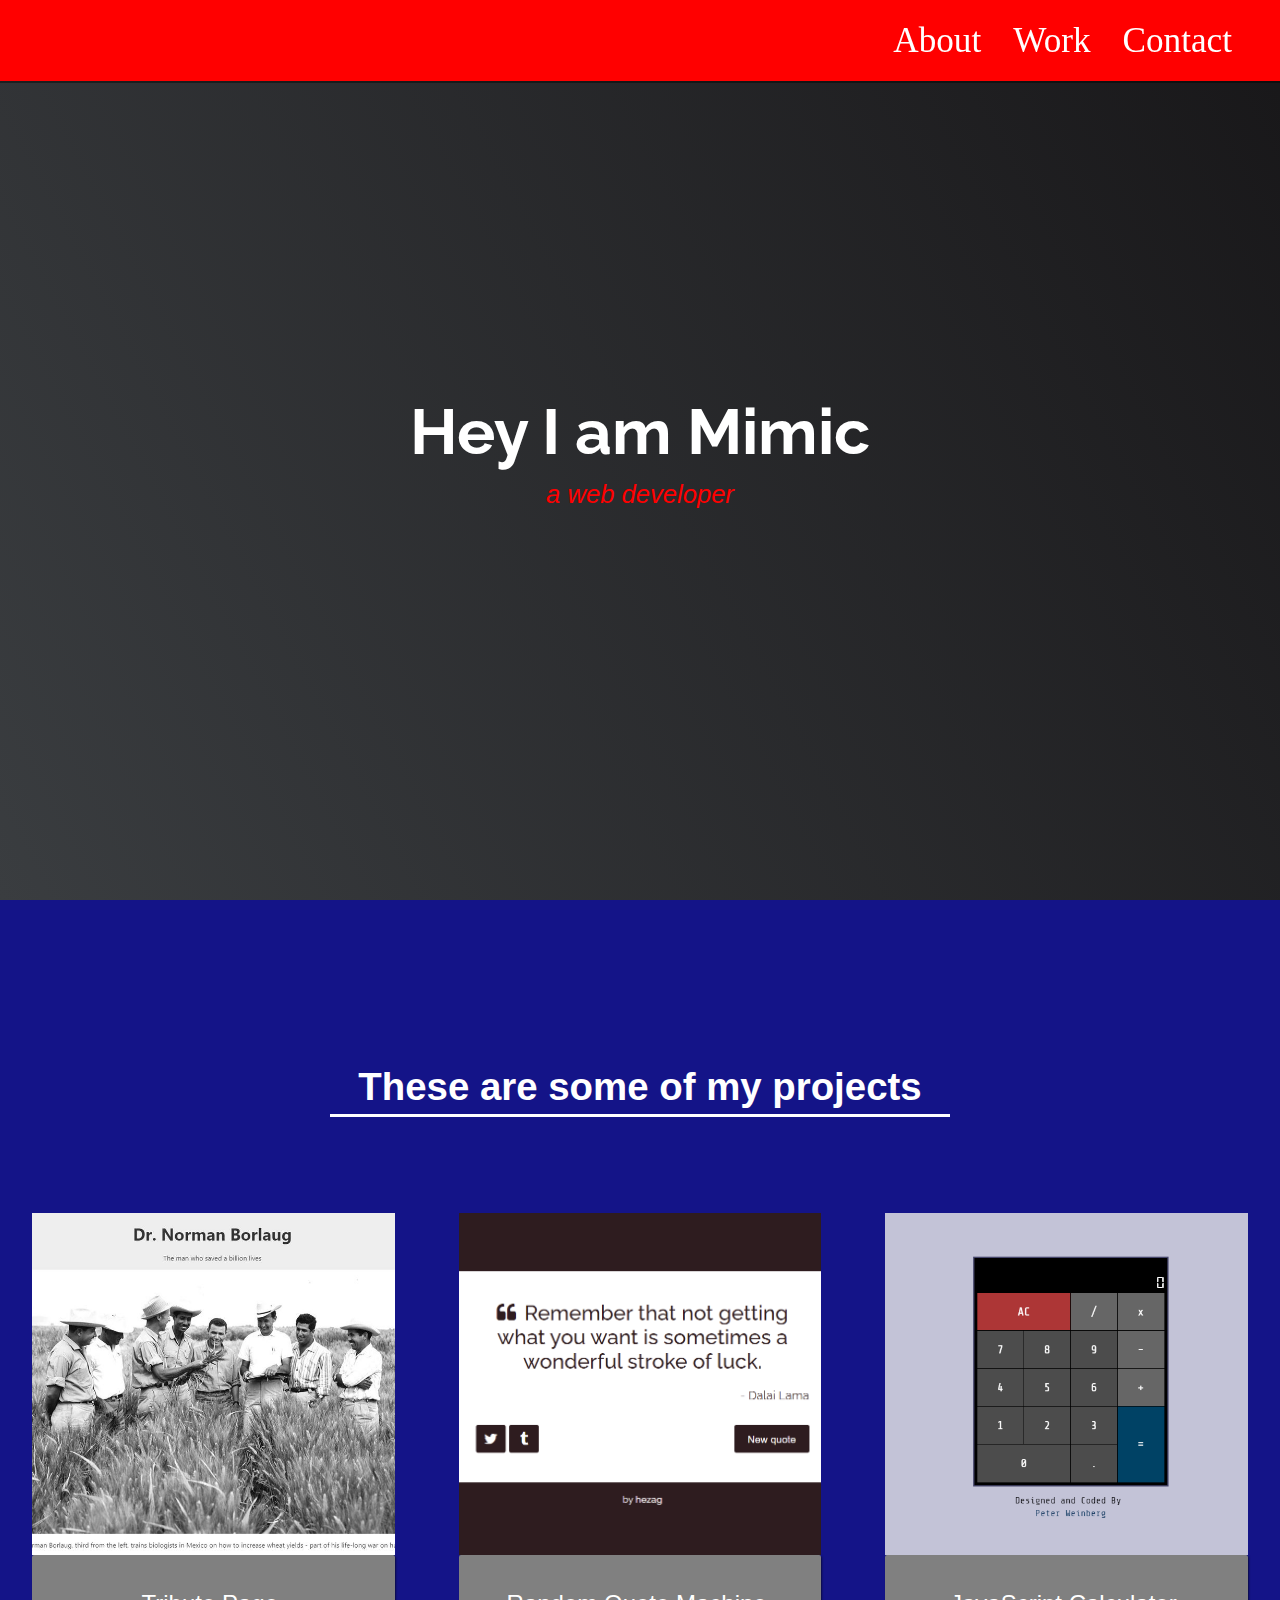
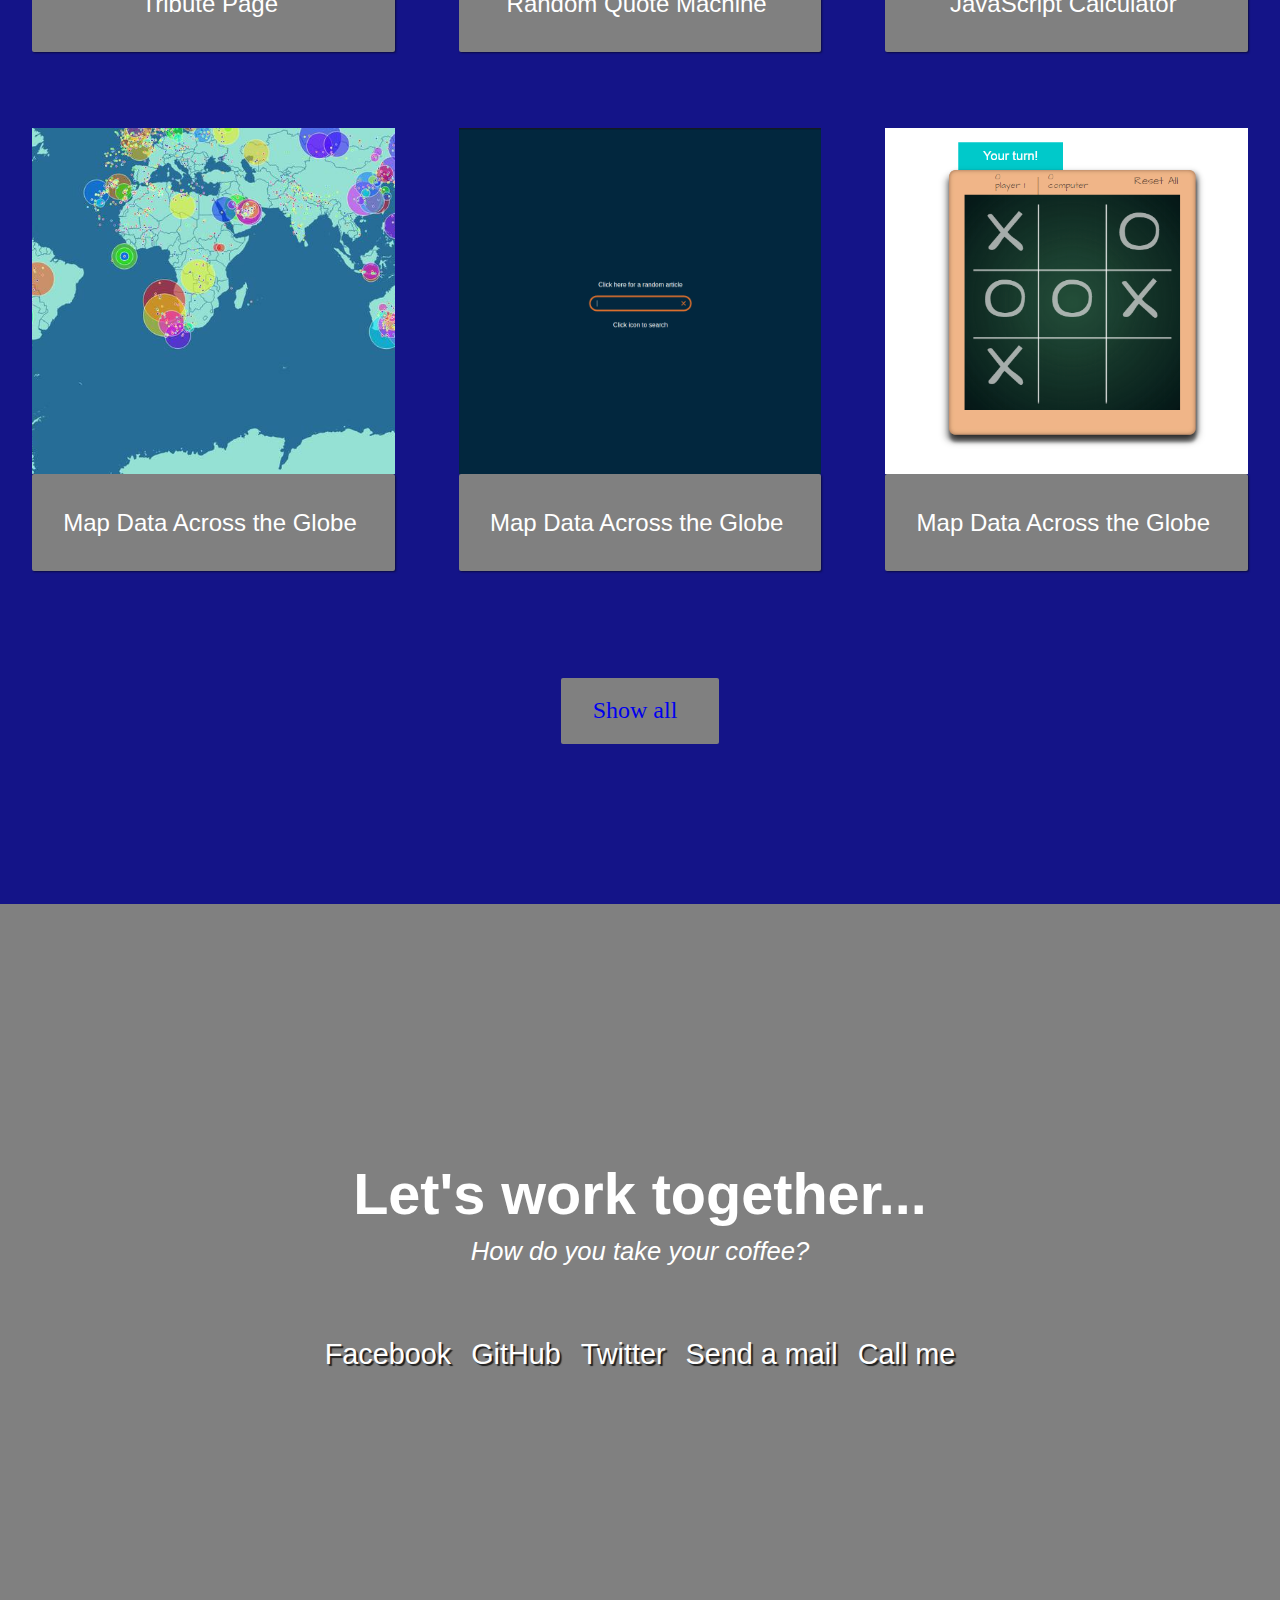
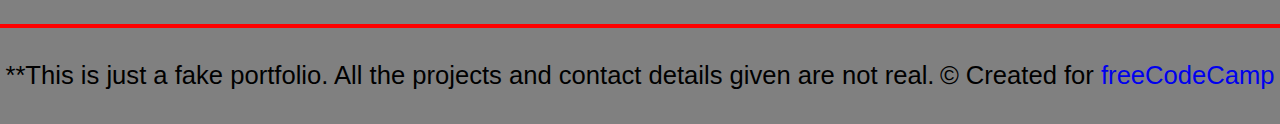
<file: index.html>
<!DOCTYPE html>
<html>
<head>
	<meta charset="utf-8">
	<meta name="viewport" content="width=device-width, initial-scale=1">
    <link rel="stylesheet" href="styles.css">
    <link
      rel="stylesheet"
      href="https://use.fontawesome.com/releases/v5.8.2/css/all.css"
      integrity="sha384-oS3vJWv+0UjzBfQzYUhtDYW+aPj2yciDJxpsK1OYPAYjqT085Qq/1cq5FLXAZQ7Ay"
      crossorigin="anonymous"
    />
    <link
      href="https://fonts.googleapis.com/css?family=Poppins:200i,300,400&display=swap"
      rel="stylesheet"
    />
    <link
      href="https://fonts.googleapis.com/css?family=Raleway:700&display=swap"
      rel="stylesheet"
    />
    
	<title>Portfolio</title>
</head>
<body>
    <header>
        <nav class="nav" id="navbar">
            <ul class="list">
                <li>
                    <a href="#">About</a>
                </li>
                <li>
                    <a href="#">Work</a>
                </li>
                <li>
                    <a href="#">Contact</a>
                </li>
            </ul>
        </nav>
    </header>
    <section class="sec1">
        
            <h1>Hey I am Mimic</h1>
            <p>a web developer</p>
        
    </section>
    <!--fin sec1-->
    <section class="sec2" id="projects">
        <div class="sec2-header">
            <h2>These are some of my projects</h2>
        </div>
        <div class="grid">
            <a href="https://https://codepen.io/freeCodeCamp/full/zNqgVx" target="_blank" class="href">
                <img src="image/tribute.jpg" class="image" alt="project">
                <p class="para-title">
                    <span class="code">&lt;</span>
                    Tribute Page
                    <span class="code">&#47;&gt;</span>
                </p>
            </a>
            <!--fin img1-->
            <a href="https://cdn.freecodecamp.org/testable-projects-fcc/images/random-quote-machine.png" target="_blank" class="href">
                <img src="image/random-quote-machine.png" class="image" alt="project">
                <p class="para-title">
                    <span class="code">&lt;</span>
                    Random Quote Machine
                    <span class="code">&#47;&gt;</span>
                </p>
            </a>
            <!--fin img2-->
            <a href="https://cdn.freecodecamp.org/testable-projects-fcc/images/calc.png" target="_blank" class="href">
                <img src="image/calc.png" class="image" alt="project">
                <p class="para-title">
                    <span class="code">&lt;</span>
                    JavaScript Calculator
                    <span class="code">&#47;&gt;</span>
                </p>
            </a>
            <!--fin img3-->
            <a href="https://cdn.freecodecamp.org/testable-projects-fcc/images/map.jpg" target="_blank" class="href">
                <img src="image/map.jpg" class="image" alt="project">
                <p class="para-title">
                    <span class="code">&lt;</span>
                    Map Data Across the Globe
                    <span class="code">&#47;&gt;</span>
                </p>
            </a>
            <!--fin img4-->
            <a href="https://cdn.freecodecamp.org/testable-projects-fcc/images/wiki.png" target="_blank" class="href">
                <img src="image/wiki.png" class="image" alt="project">
                <p class="para-title">
                    <span class="code">&lt;</span>
                    Map Data Across the Globe
                    <span class="code">&#47;&gt;</span>
                </p>
            </a>
            <!--fin img5-->
            <a href="https://cdn.freecodecamp.org/testable-projects-fcc/images/tic-tac-toe.png" target="_blank" class="href">
                <img src="image/tic-tac-toe.png" class="image" alt="project">
                <p class="para-title">
                    <span class="code">&lt;</span>
                    Map Data Across the Globe
                    <span class="code">&#47;&gt;</span>
                </p>
            </a>
            <!--fin img6-->
        </div>
        <div class="ref">
            <a href="https://codepen.io/FreeCodeCamp/" target="_blank" class="btn btn-show-all">Show all<i class="fas fa-chevron-right"></i></a>
        </div>
    </section>
    <!--fin sec2-->

    <section class="sec3" id="contact">
        <div class="sec3-header">
            <h2>Let's work together...</h2>
            <p>How do you take your coffee?</p>
          </div>
          <div class="link">
            <a href="https://facebook.com/freecodecamp" target="_blank" class="detail">
                <i class="fab fa-facebook-square"></i> Facebook
            </a>

            <a href="https://github.com/freecodecamp" target="_blank" class="detail" >
                <i class="fab fa-github"></i> GitHub
            </a>

            <a href="https://twitter.com/freecodecamp" target="_blank" class="detail">
                <i class="fab fa-twitter"></i> Twitter
            </a>

            <a href="example@example.com" target="_blank" class="detail">
                <i class="fas fa-at"></i> Send a mail
            </a>

            <a href="tel:555-555-5555" target="_blank" class="detail">
                <i class="fas fa-mobile-alt"></i> Call me
            </a>
          </div>
    </section>
    <!--fin sec3-->

    <footer>
        <p>
            **This is just a fake portfolio. All the projects and contact details
            given are not real.
        </p>
        <p>
            &copy; Created for
            <a href="https://www.freecodecamp.com/" target="_blank"
              >freeCodeCamp <i class="fab fa-free-code-camp"></i></a>
          </p>
    </footer>
</body>
</html>
</file>
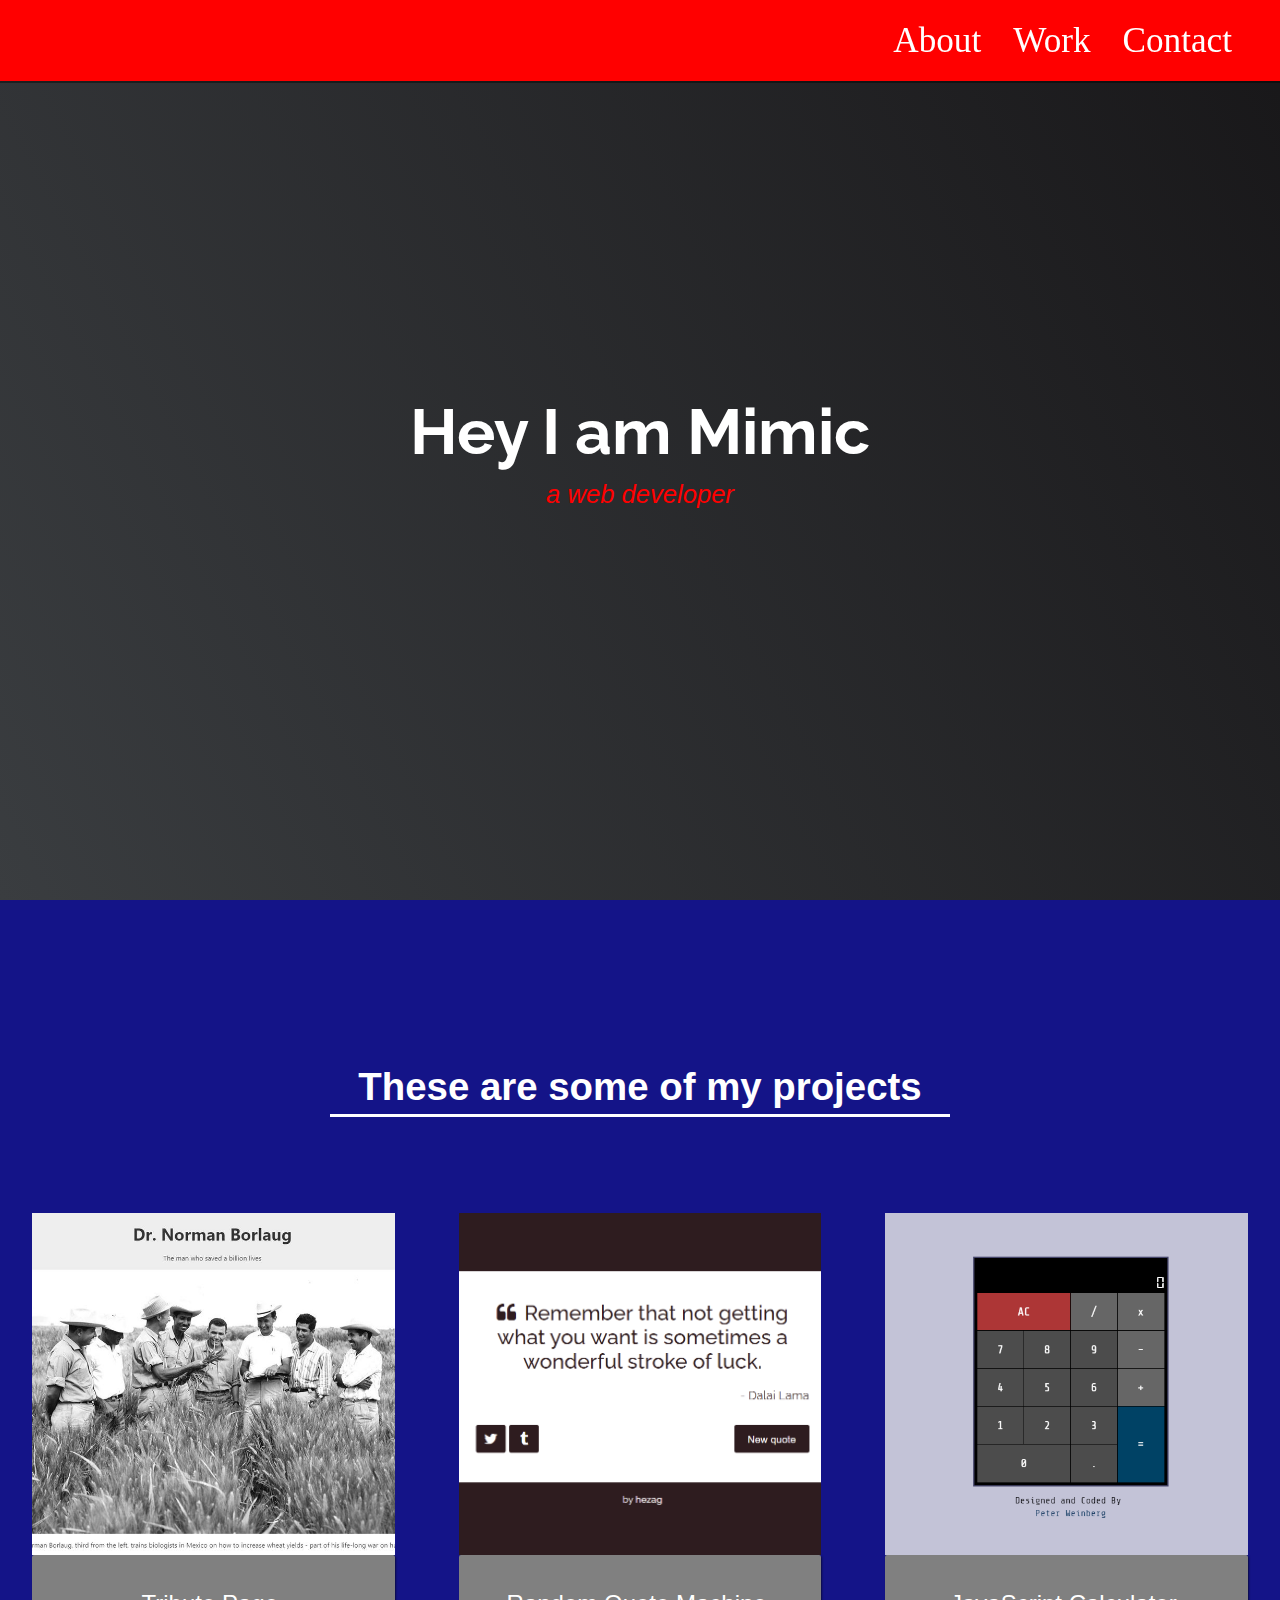
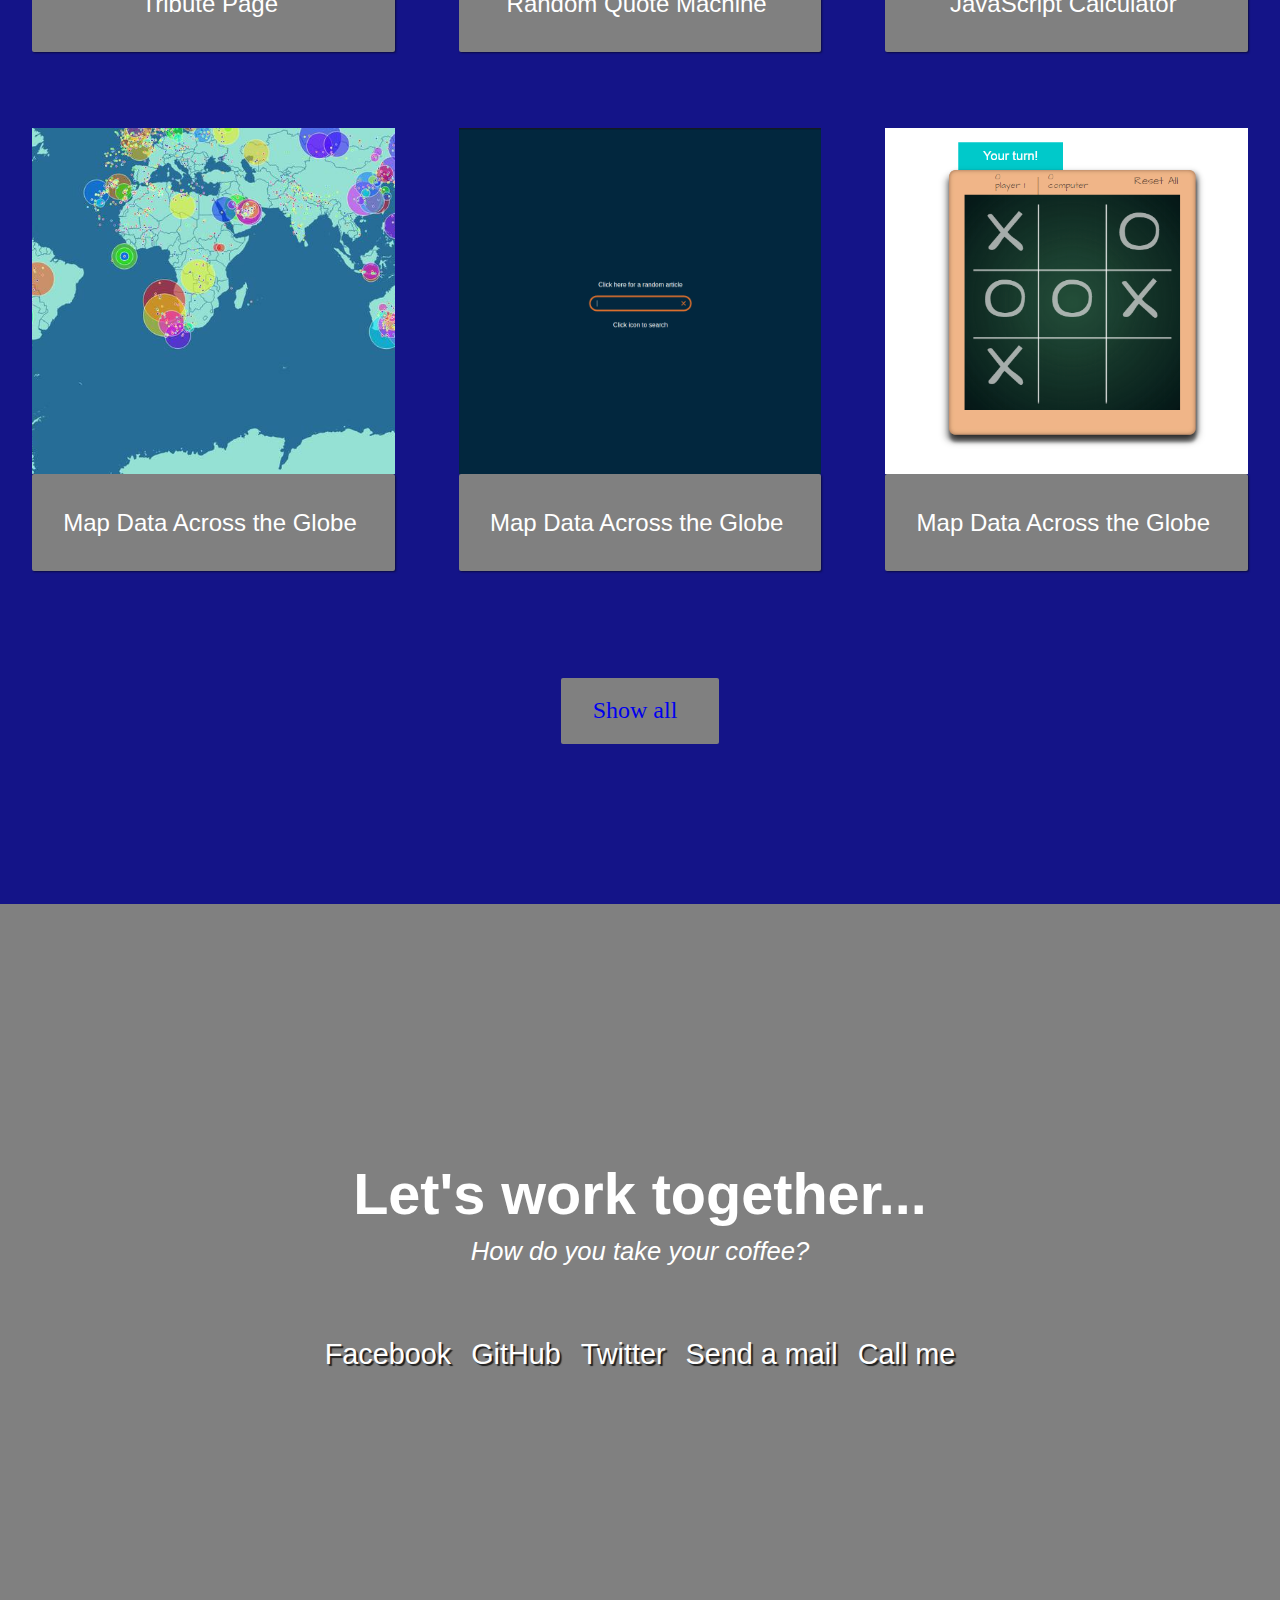
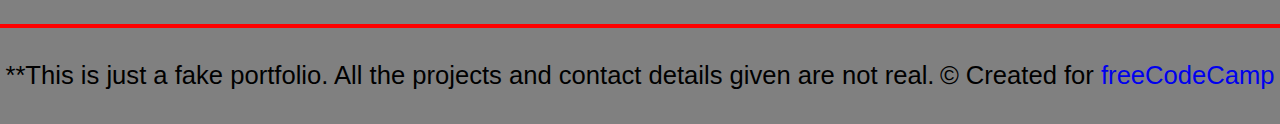
<file: exo-portfolio.html>
<!DOCTYPE html>
<html>
<head>
	<meta charset="utf-8">
	<meta name="viewport" content="width=device-width, initial-scale=1">
    <link rel="stylesheet" href="exo-portfolio.css">
    <link
      rel="stylesheet"
      href="https://use.fontawesome.com/releases/v5.8.2/css/all.css"
      integrity="sha384-oS3vJWv+0UjzBfQzYUhtDYW+aPj2yciDJxpsK1OYPAYjqT085Qq/1cq5FLXAZQ7Ay"
      crossorigin="anonymous"
    />
    <link
      href="https://fonts.googleapis.com/css?family=Poppins:200i,300,400&display=swap"
      rel="stylesheet"
    />
    <link
      href="https://fonts.googleapis.com/css?family=Raleway:700&display=swap"
      rel="stylesheet"
    />
    
	<title>Portfolio</title>
</head>
<body>
    <header>
        <nav class="nav" id="navbar">
            <ul class="list">
                <li>
                    <a href="#">About</a>
                </li>
                <li>
                    <a href="#">Work</a>
                </li>
                <li>
                    <a href="#">Contact</a>
                </li>
            </ul>
        </nav>
    </header>
    <section class="sec1">
        
            <h1>Hey I am Mimic</h1>
            <p>a web developer</p>
        
    </section>
    <!--fin sec1-->
    <section class="sec2" id="projects">
        <div class="sec2-header">
            <h2>These are some of my projects</h2>
        </div>
        <div class="grid">
            <a href="https://https://codepen.io/freeCodeCamp/full/zNqgVx" target="_blank" class="href">
                <img src="image/tribute.jpg" class="image" alt="project">
                <p class="para-title">
                    <span class="code">&lt;</span>
                    Tribute Page
                    <span class="code">&#47;&gt;</span>
                </p>
            </a>
            <!--fin img1-->
            <a href="https://cdn.freecodecamp.org/testable-projects-fcc/images/random-quote-machine.png" target="_blank" class="href">
                <img src="image/random-quote-machine.png" class="image" alt="project">
                <p class="para-title">
                    <span class="code">&lt;</span>
                    Random Quote Machine
                    <span class="code">&#47;&gt;</span>
                </p>
            </a>
            <!--fin img2-->
            <a href="https://cdn.freecodecamp.org/testable-projects-fcc/images/calc.png" target="_blank" class="href">
                <img src="image/calc.png" class="image" alt="project">
                <p class="para-title">
                    <span class="code">&lt;</span>
                    JavaScript Calculator
                    <span class="code">&#47;&gt;</span>
                </p>
            </a>
            <!--fin img3-->
            <a href="https://cdn.freecodecamp.org/testable-projects-fcc/images/map.jpg" target="_blank" class="href">
                <img src="image/map.jpg" class="image" alt="project">
                <p class="para-title">
                    <span class="code">&lt;</span>
                    Map Data Across the Globe
                    <span class="code">&#47;&gt;</span>
                </p>
            </a>
            <!--fin img4-->
            <a href="https://cdn.freecodecamp.org/testable-projects-fcc/images/wiki.png" target="_blank" class="href">
                <img src="image/wiki.png" class="image" alt="project">
                <p class="para-title">
                    <span class="code">&lt;</span>
                    Map Data Across the Globe
                    <span class="code">&#47;&gt;</span>
                </p>
            </a>
            <!--fin img5-->
            <a href="https://cdn.freecodecamp.org/testable-projects-fcc/images/tic-tac-toe.png" target="_blank" class="href">
                <img src="image/tic-tac-toe.png" class="image" alt="project">
                <p class="para-title">
                    <span class="code">&lt;</span>
                    Map Data Across the Globe
                    <span class="code">&#47;&gt;</span>
                </p>
            </a>
            <!--fin img6-->
        </div>
        <div class="ref">
            <a href="https://codepen.io/FreeCodeCamp/" target="_blank" class="btn btn-show-all">Show all<i class="fas fa-chevron-right"></i></a>
        </div>
    </section>
    <!--fin sec2-->

    <section class="sec3" id="contact">
        <div class="sec3-header">
            <h2>Let's work together...</h2>
            <p>How do you take your coffee?</p>
          </div>
          <div class="link">
            <a href="https://facebook.com/freecodecamp" target="_blank" class="detail">
                <i class="fab fa-facebook-square"></i> Facebook
            </a>

            <a href="https://github.com/freecodecamp" target="_blank" class="detail" >
                <i class="fab fa-github"></i> GitHub
            </a>

            <a href="https://twitter.com/freecodecamp" target="_blank" class="detail">
                <i class="fab fa-twitter"></i> Twitter
            </a>

            <a href="example@example.com" target="_blank" class="detail">
                <i class="fas fa-at"></i> Send a mail
            </a>

            <a href="tel:555-555-5555" target="_blank" class="detail">
                <i class="fas fa-mobile-alt"></i> Call me
            </a>
          </div>
    </section>
    <!--fin sec3-->

    <footer>
        <p>
            **This is just a fake portfolio. All the projects and contact details
            given are not real.
        </p>
        <p>
            &copy; Created for
            <a href="https://www.freecodecamp.com/" target="_blank"
              >freeCodeCamp <i class="fab fa-free-code-camp"></i></a>
          </p>
    </footer>
</body>
</html>
</file>
<file: styles.css>
*{
  margin: 0;
  padding: 0;
}

body{
  font-family:'Poppins'sans-serif;
  font-size: 1.6em;
  font-weight: 400;
  line-height: 1.4;
}

.nav{
  display: flex;
  justify-content: flex-end;
  position: fixed;
  top: 0;
  left: 0;
  width: 100%;
  background: red;
  box-shadow: 0 2px 0 rgba(0, 0, 0, 0.4);
  z-index: 10;
  color: white;
}

.list{
  display: flex;
  margin-right: 2rem;
}

.list a{
  display: block;
  font-size: 2.2rem;
  padding: 1rem;
  text-decoration: none;
  color: white;
}

.list a:hover{
  background: blue;
}

ul{
  list-style: none;
}

    /*fin nav*/

.sec1{
  display: flex;
  flex-direction: column;
  justify-content: center;
  align-items: center;
  width: 100%;
  height: 100vh;
  background-color: #000;
  background-image: linear-gradient(62deg, #3a3d40 0%, #181719 100%);
}

.sec1 h1{
  font-family: 'Raleway', sans-serif;
  font-size: 4rem;
  color: white;
}

.sec1 p{
  font-size: 1.6rem;
  font-family: sans-serif;
  font-weight: 200;
  font-style: italic;
  color: red;
}

    /*din sec1*/

.sec2{
  text-align: center;
  padding: 10rem 2rem;
  background: rgb(20, 20, 136);
}

.sec2-header{
  max-width: 620px;
  margin: 0 auto 6rem auto;
  border-bottom: 0.2rem solid white;
}

.sec2-header h2{
  font-family: sans-serif;
  font-weight: 700;
  color: white;
}

.grid{
  display: grid;
  grid-template-columns: repeat(auto-fit, minmax(320px, 1fr));
  grid-gap: 4rem;
  width: 100%;
  max-width: 1280px;
  margin: 0 auto;
  margin-bottom: 6rem;
}

img{
  display: block;
  width: 100%;
}


.image{
  height: calc(100% - 6.8rem);
  width: 100%;
  object-fit: cover;
}

.grid p{
  color: white;
  font-family: sans-serif;
}

.grid a{
  text-decoration: none;
}


.code{
  color: gray;
  transition: color 0.3s ease-out;
}
span:hover{
  color: #ff7f50;
}


.para-title{
  background: gray;
  box-shadow: 1px 1px 2px rgba(0, 0, 0, 0.5);
  border-radius: 2px;
  font-size: 1.5rem;
  padding: 2rem 0.5rem;
}

.btn{
  display: inline-block;
  padding: 1rem 2rem;
  border-radius: 2px;
}


.btn-show-all{
  font-size: 1.5rem;
  background: gray;
  transition: 0.3s ease-out;
}

.btn-show-all:hover{
  background: red;
}

.btn-show-all i{
  margin-left: 10px;
  transform: translateX(0);
  transition: transform 0.3s ease-out;
}

.btn-show-all:hover{
  transform: translateX(2px);
}

.ref a{
  text-decoration: none;
}

    /*fin sec2*/

.sec3{
  display: flex;
  flex-direction: column;
  justify-content: center;
  align-items: center;
  text-align: center;
  width: 100%;
  height: 80vh;
  background: gray;
}   

.sec3-header h2{
  font-family: sans-serif;
  font-size: 3.6rem;
  color: white;
}

.sec3-header p{
  font-family: sans-serif;
  font-style: italic;
  color: white;
}

.link{
  display: flex;
  justify-content: center;
  width: 100%;
  max-width: 980px;
  margin-top: 4rem;
  flex-wrap: wrap;
  gap: 20px;
}

.detail{
  font-family: sans-serif;
  font-size: 1.8rem;
  text-shadow: 2px 2px 1px #1f1f1f;
  transition: transform 0.3s ease-out;
}

.detail:hover{
  transform: translateY(8px);
}

  /*fin sec3*/
  
footer{
  font-family: sans-serif;
  font-weight: 300;
  display: flex;
  justify-content: space-evenly;
  padding: 30px 0;
  background: gray;
  border-top: 4px solid red;
}  

footer, p, a{
  text-decoration: none; 
}

.link a{
  color: white;
  gap: 20px;
}
    /*fin footer*/
</file>
<file: exo-portfolio.css>
*{
  margin: 0;
  padding: 0;
}

body{
  font-family:'Poppins'sans-serif;
  font-size: 1.6em;
  font-weight: 400;
  line-height: 1.4;
}

.nav{
  display: flex;
  justify-content: flex-end;
  position: fixed;
  top: 0;
  left: 0;
  width: 100%;
  background: red;
  box-shadow: 0 2px 0 rgba(0, 0, 0, 0.4);
  z-index: 10;
  color: white;
}

.list{
  display: flex;
  margin-right: 2rem;
}

.list a{
  display: block;
  font-size: 2.2rem;
  padding: 1rem;
  text-decoration: none;
  color: white;
}

.list a:hover{
  background: blue;
}

ul{
  list-style: none;
}

    /*fin nav*/

.sec1{
  display: flex;
  flex-direction: column;
  justify-content: center;
  align-items: center;
  width: 100%;
  height: 100vh;
  background-color: #000;
  background-image: linear-gradient(62deg, #3a3d40 0%, #181719 100%);
}

.sec1 h1{
  font-family: 'Raleway', sans-serif;
  font-size: 4rem;
  color: white;
}

.sec1 p{
  font-size: 1.6rem;
  font-family: sans-serif;
  font-weight: 200;
  font-style: italic;
  color: red;
}

    /*din sec1*/

.sec2{
  text-align: center;
  padding: 10rem 2rem;
  background: rgb(20, 20, 136);
}

.sec2-header{
  max-width: 620px;
  margin: 0 auto 6rem auto;
  border-bottom: 0.2rem solid white;
}

.sec2-header h2{
  font-family: sans-serif;
  font-weight: 700;
  color: white;
}

.grid{
  display: grid;
  grid-template-columns: repeat(auto-fit, minmax(320px, 1fr));
  grid-gap: 4rem;
  width: 100%;
  max-width: 1280px;
  margin: 0 auto;
  margin-bottom: 6rem;
}

img{
  display: block;
  width: 100%;
}


.image{
  height: calc(100% - 6.8rem);
  width: 100%;
  object-fit: cover;
}

.grid p{
  color: white;
  font-family: sans-serif;
}

.grid a{
  text-decoration: none;
}


.code{
  color: gray;
  transition: color 0.3s ease-out;
}
span:hover{
  color: #ff7f50;
}


.para-title{
  background: gray;
  box-shadow: 1px 1px 2px rgba(0, 0, 0, 0.5);
  border-radius: 2px;
  font-size: 1.5rem;
  padding: 2rem 0.5rem;
}

.btn{
  display: inline-block;
  padding: 1rem 2rem;
  border-radius: 2px;
}


.btn-show-all{
  font-size: 1.5rem;
  background: gray;
  transition: 0.3s ease-out;
}

.btn-show-all:hover{
  background: red;
}

.btn-show-all i{
  margin-left: 10px;
  transform: translateX(0);
  transition: transform 0.3s ease-out;
}

.btn-show-all:hover{
  transform: translateX(2px);
}

.ref a{
  text-decoration: none;
}

    /*fin sec2*/

.sec3{
  display: flex;
  flex-direction: column;
  justify-content: center;
  align-items: center;
  text-align: center;
  width: 100%;
  height: 80vh;
  background: gray;
}   

.sec3-header h2{
  font-family: sans-serif;
  font-size: 3.6rem;
  color: white;
}

.sec3-header p{
  font-family: sans-serif;
  font-style: italic;
  color: white;
}

.link{
  display: flex;
  justify-content: center;
  width: 100%;
  max-width: 980px;
  margin-top: 4rem;
  flex-wrap: wrap;
  gap: 20px;
}

.detail{
  font-family: sans-serif;
  font-size: 1.8rem;
  text-shadow: 2px 2px 1px #1f1f1f;
  transition: transform 0.3s ease-out;
}

.detail:hover{
  transform: translateY(8px);
}

  /*fin sec3*/
  
footer{
  font-family: sans-serif;
  font-weight: 300;
  display: flex;
  justify-content: space-evenly;
  padding: 30px 0;
  background: gray;
  border-top: 4px solid red;
}  

footer, p, a{
  text-decoration: none; 
}

.link a{
  color: white;
  gap: 20px;
}
    /*fin footer*/
</file>
